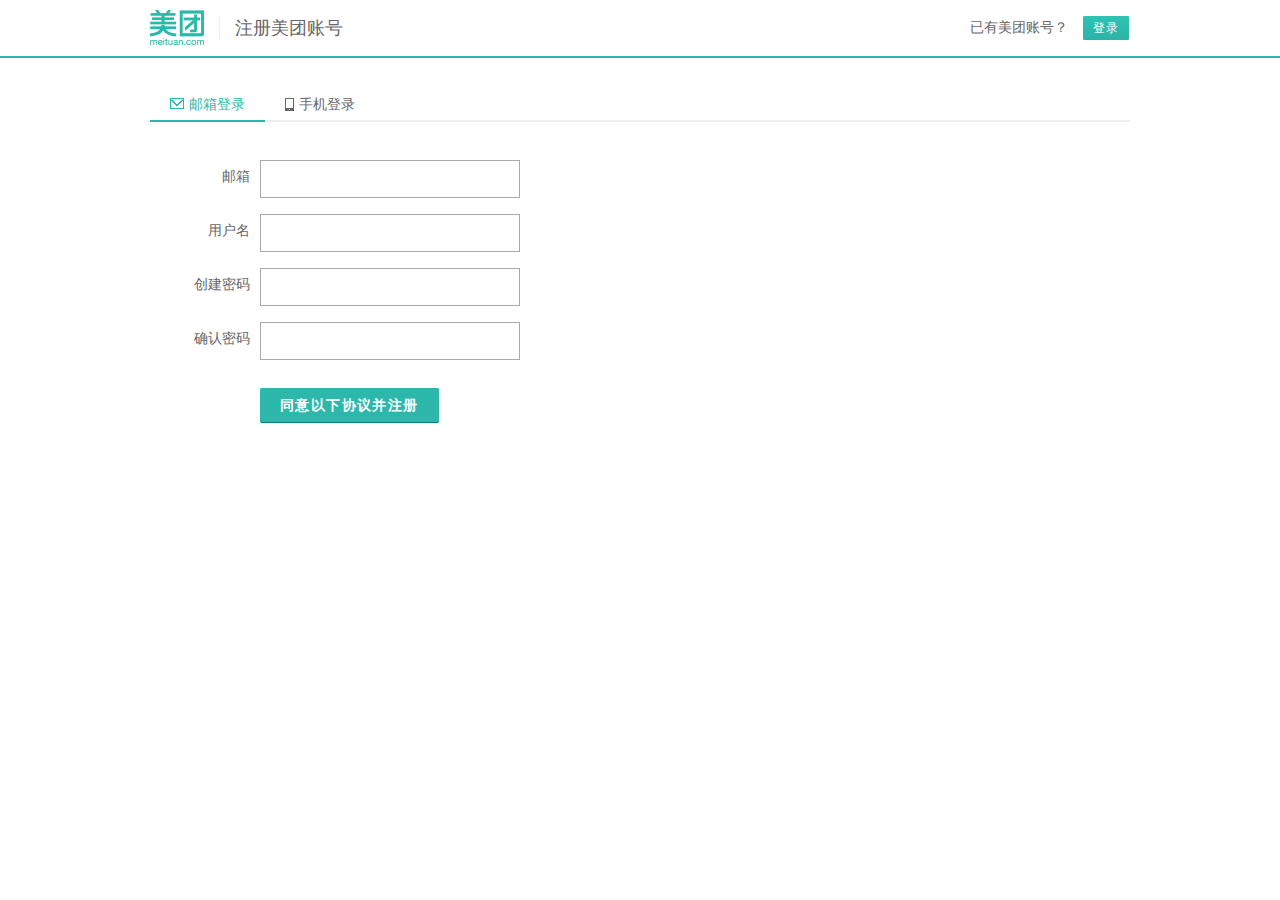
<file: index.html>
<!DOCTYPE html>
<html>
<head>
	<meta http-equiv="Content-Type" content="text/html;" charset="utf-8">
	<title>register</title>
    <link rel="stylesheet" type="text/css" href="css/mt-register.css">
</head>
<body>
    <div class="header">
        <div class="header-content">
            <div class="l-register" >
                <a href="www.baidu.com" class="site-logo" ></a>
                <span class="site-delimiter"></span>
                <span class="site-name">注册美团账号</span>
                <div class="r-login">
                    <span class="login-tip">已有美团账号？</span>
                    <a href="#" class="login" >登录</a>
                </div>
            </div>
        </div>
    </div>
    <div class="content">
        <div class="content-body">
            <div class="content-register">
                <ul class="signup-header">
                    <li class="emailborder">
                        <a class="emailcolor" href="#">
                            <i class="incon-e"></i>
                            邮箱登录
                        </a>
                    </li>
                    <li>
                        <a class="phone" href="#">
                            <i class="incon-p incon-e"></i>
                            手机登录
                        </a>
                    </li>
                </ul>
            </div>
            <div class="content-form">
                <form action="www.baidu.com" method="get" id="formsheet" onsubmit="return inforcheck" >
                    <div class="email-container">
                        <label>邮箱</label>
                        <input type="email" class="email-style"  id="inp1">
                        <p id="msg1"></p>
                    </div>
                    <div class="email-container">
                        <label>用户名</label>
                        <input type="text" class="email-style" id="inp2">
                        <span id="msg2"><i></i></span>
                    </div>
                    <div class="email-container">
                        <label>创建密码</label>
                        <input type="password" name="setpassword" class="email-style" id="inp3">
                        <span id="msg3"><i></i></span>
                    </div>
                    <div class="email-container">
                        <label>确认密码</label>
                        <input type="password" name="pdcheck" class="email-style" id="inp2">
                        <span id="msg4"><i></i></span>
                    </div>
                    <div class="input-container">
                        <input type="submit" value="同意以下协议并注册" class="sumit-style" onclick="submit_tip()">
                    </div>
                </form>
            </div>
            <div class="content-foruser">
                <a href="#"></a>
            </div>
        </div>
    </div>
    <div class="footer"></div>
    <script src="js/mt-register.js" type="text/javascript"></script>
</body>
</html>
</file>
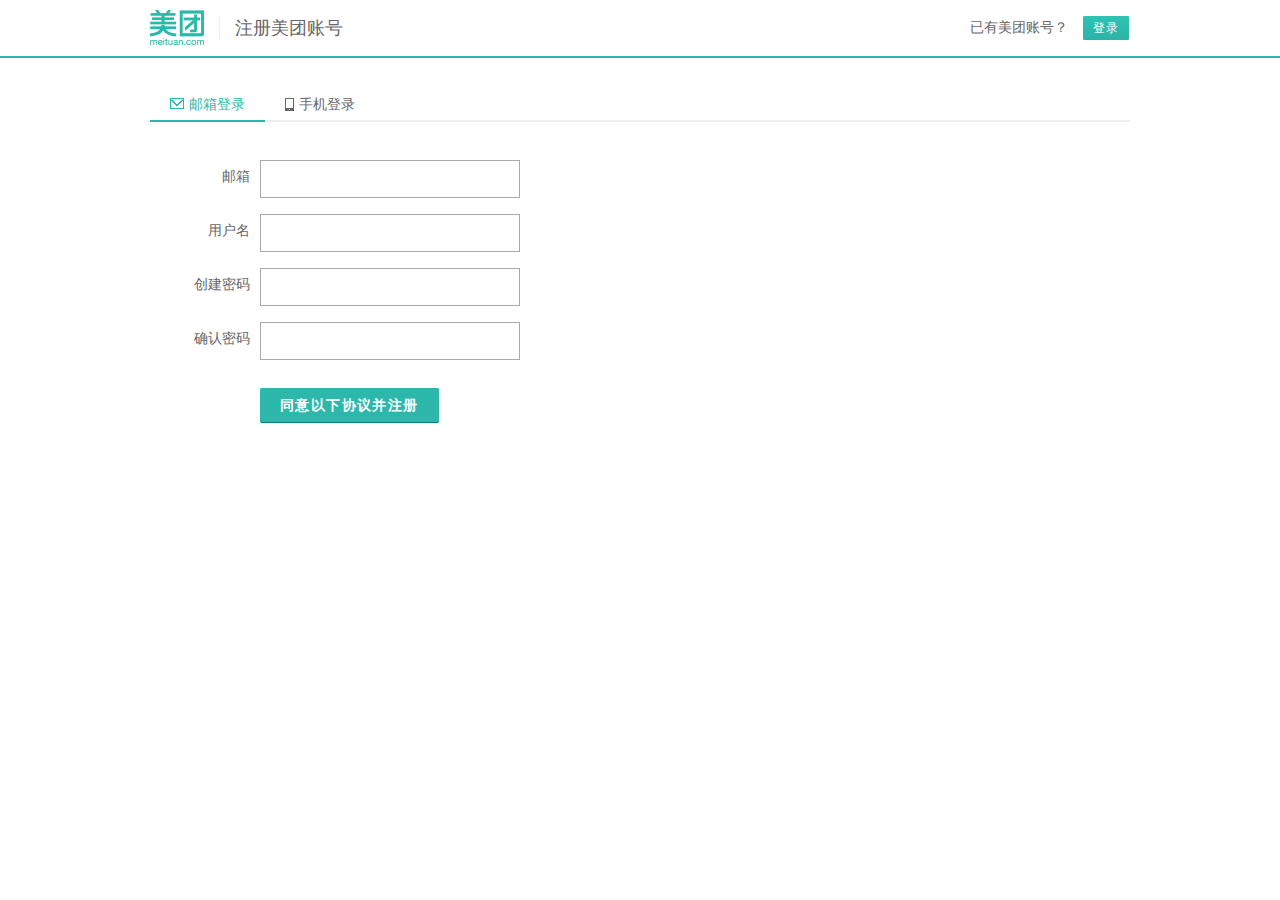
<file: mt-register.html>
<!DOCTYPE html>
<html>
<head>
	<meta http-equiv="Content-Type" content="text/html;" charset="utf-8">
	<title>baidu</title>
    <link rel="stylesheet" type="text/css" href="css/mt-register.css">
</head>
<body>
    <div class="header">
        <div class="header-content">
            <div class="l-register" >
                <a href="www.baidu.com" class="site-logo" ></a>
                <span class="site-delimiter"></span>
                <span class="site-name">注册美团账号</span>
                <div class="r-login">
                    <span class="login-tip">已有美团账号？</span>
                    <a href="#" class="login" >登录</a>
                </div>
            </div>
        </div>
    </div>
    <div class="content">
        <div class="content-body">
            <div class="content-register">
                <ul class="signup-header">
                    <li class="emailborder">
                        <a class="emailcolor" href="#">
                            <i class="incon-e"></i>
                            邮箱登录
                        </a>
                    </li>
                    <li>
                        <a class="phone" href="#">
                            <i class="incon-p incon-e"></i>
                            手机登录
                        </a>
                    </li>
                </ul>
            </div>
            <div class="content-form">
                <form action="www.baidu.com" method="get" id="formsheet" onsubmit="return inforcheck" >
                    <div class="email-container">
                        <label>邮箱</label>
                        <input type="email" class="email-style"  id="inp1">
                        <p id="msg1"></p>
                    </div>
                    <div class="email-container">
                        <label>用户名</label>
                        <input type="text" class="email-style" id="inp2">
                        <span id="msg2"><i></i></span>
                    </div>
                    <div class="email-container">
                        <label>创建密码</label>
                        <input type="password" name="setpassword" class="email-style" id="inp3">
                        <span id="msg3"><i></i></span>
                    </div>
                    <div class="email-container">
                        <label>确认密码</label>
                        <input type="password" name="pdcheck" class="email-style" id="inp2">
                        <span id="msg4"><i></i></span>
                    </div>
                    <div class="input-container">
                        <input type="submit" value="同意以下协议并注册" class="sumit-style" onclick="submit_tip()">
                    </div>
                </form>
            </div>
            <div class="content-foruser">
                <a href="#"></a>
            </div>
        </div>
    </div>
    <div class="footer"></div>
    <script src="js/mt-register.js" type="text/javascript"></script>
</body>
</html>
</file>
<file: css/mt-register.css>
body{
	margin: 0;
	padding: 0;
}
ul {
	margin: 0;
	padding: 0;
	list-style: none;
}
a{  margin: 0;
	padding: 0;
	text-decoration: none;
}
h1{
	margin: 0;
	padding: 0;
}
p{
	margin: 0;
	padding: 0;
}
.header-content{
	width: 980px;
	height: 36px;
	padding: 10px 0;
	margin:0 auto;
}
.header{
	border-bottom: 2px solid #2bb8aa;
}
.site-logo{
	background-image: url(../img/logo.png);
	background-position: 0 -251px;
	background-repeat: no-repeat;
	width: 54px;
	height: 36px;
	display: block;
	float: left;
}
.l-register:after{
	height: 0;
	clear: both;
	visibility: hidden;
	content: "";
	display: block;
}
.email-container:after{
	height: 0;
	clear: both;
	visibility: hidden;
	content: "";
	display: block;
}
.site-delimiter{
	margin: 6px 15px 0 15px;
	height: 24px;
	width: 0;
	border-right: 1px solid #eee;
	float: left;
}
.site-name{
	font-size: 18px;
    font-family: "Hiragino Sans GB"," Microsoft YaHei","WenQuanYi Micro Hei",arial,sans-serif;
    color:#666;
    line-height: 36px;
}
.r-login{
	float: right;
	margin-top: 5px;
}
.login{
	padding: 3px 10px;
	font-size: 12px;
	font-weight: 400;
	color: #fff;
	background-color: #2db3a6;
	border-color: #008177;
	background-image: linear-gradient(to bottom,#2ec3b4,#2db3a6);
	display: inline-block;
	vertical-align: middle;
	line-height: 1.5;
	border: 1px solid;
	border-radius: 2px;
	letter-spacing: .1em;
}
.login-tip{
	color: #666;
	margin-right: 10px;
	font-size: 14px;
}
.content-body{
	width: 980px;
	padding-top: 30px;
	margin: 0 auto 30px;
}
.signup-header{
	border-bottom: 2px solid #eee;
	margin-bottom: 30px;
}
.signup-header li{
	float: left;
	position: relative;
	margin-bottom: -2px;
	padding: 10px 20px;
	height: 12px;
	line-height: 12px;
}
.signup-header li:hover{
	border-bottom: 2px solid #2bb8aa;
}
.signup-header a{
	text-decoration: none;
	font: 400 14px/1.5 "Hiragino Sans GB","WenQuanYi Micro Hei",tahoma,sans-serif; 
	line-height: 12px;
	margin-top: -3px;
}
.signup-header:after{
	height: 0;
	clear: both;
	visibility: hidden;
	content: "";
	display: block;
}
.incon-e{
	background-image: url(../img/logo.png);
	background-repeat: no-repeat;
	width: 14px;
	height: 11px;
	background-position: 0 -225px;
	margin-right: 5px;
	display: block;
	float: left;
}
.incon-p{
	background-position: 0 -304px;
	width: 9px;
	height: 13px;
}
.phone{
	color: #666;
}
.emailcolor{
	color: #2bb8aa;
}
.emailborder{
	border-bottom: 2px solid #2bb8aa;
}
.email-style{
	border: 1px solid #aaa;
	float: left;
	padding: 6px 5px;
	width: 248px;
	height: 24px;
	font-size: 14px;
	font-family: inherit;
	font-size: inherit;
	font-weight: inherit;
	font: 400 14px/1.5 "Hiragino Sans GB","WenQuanYi Micro Hei",tahoma,sans-serif;
}
.email-style:focus{
	border: 1px solid #2bb8aa;
	outline: 0;
}
.email-container label{
	width: 100px;
	text-align: right;
	display: block;
	float: left;
	padding-top: 6px;
	font: 400 14px/1.5 "Hiragino Sans GB","WenQuanYi Micro Hei",tahoma,sans-serif;
	color: #666;
	margin-right: 10px;
}
.email-container{
	padding: 8px 0;
}
.inputstyle{
	font-size: 12px;
	color: #666;
	background-image: url(../img/icon-check.png);
	background-position:0 -191px;
	background-repeat: no-repeat;
	text-indent: 22px;
	height: 17px;
	line-height: 17px;
	float: left;
	margin-left: 10px;
	margin-top: 10px;
}
.errortip{
	background-position:0 -296px;
    background-repeat: no-repeat;
	font-size: 12px;
	color: #666;
	background-image: url(../img/icon-check.png);
	background-repeat: no-repeat;
	text-indent: 22px;
	height: 17px;
	line-height: 17px;
	float: left;
	margin-left: 10px;
	margin-top: 10px;
}
.correct-tip{
	background-position:0 -453px;
    background-repeat: no-repeat;
	font-size: 12px;
	color: #666;
	background-image: url(../img/icon-check.png);
	background-repeat: no-repeat;
	text-indent: 220px;
	width: 17px;
	height: 17px;
	line-height: 17px;
	float: left;
	margin-left: 10px;
	margin-top: 10px;
	overflow: hidden;
}
.sumit-style{
	color: #fff;
    background-color: #2eb7aa;
    border-color: #008177;
    background-size: 100%;
    background-image: -moz-linear-gradient(top,#2bb8aa,#2eb7aa);
    background-image: -webkit-linear-gradient(top,#2bb8aa,#2eb7aa);
    background-image: linear-gradient(to bottom,#2bb8aa,#2eb7aa);
    display: inline-block;
    vertical-align: middle;
    padding: 7px 20px 6px;
    font-size: 14px;
    font-weight: 700;
    -webkit-font-smoothing: antialiased;
    line-height: 1.5;
    letter-spacing: .1em;
    text-align: center;
    text-decoration: none;
    border-width: 0 0 1px;
    border-style: solid;
    background-repeat: repeat-x;
    -moz-border-radius: 2px;
    -webkit-border-radius: 2px;
    border-radius: 2px;
}
.input-container{
	margin-top: 20px;
	margin-left: 110px;
}
.focusstyle{
	display: none;
}
.inputerror{
	border: 1px solid #f76120;
	float: left;
	padding: 6px 5px;
	width: 248px;
	height: 24px;
	font-size: 14px;
	font-family: inherit;
	font-size: inherit;
	font-weight: inherit;
	font: 400 14px/1.5 "Hiragino Sans GB","WenQuanYi Micro Hei",tahoma,sans-serif;
}
.inputerror:focus{
	border: 1px solid #2bb8aa;
	outline: 0;
}
</file>
